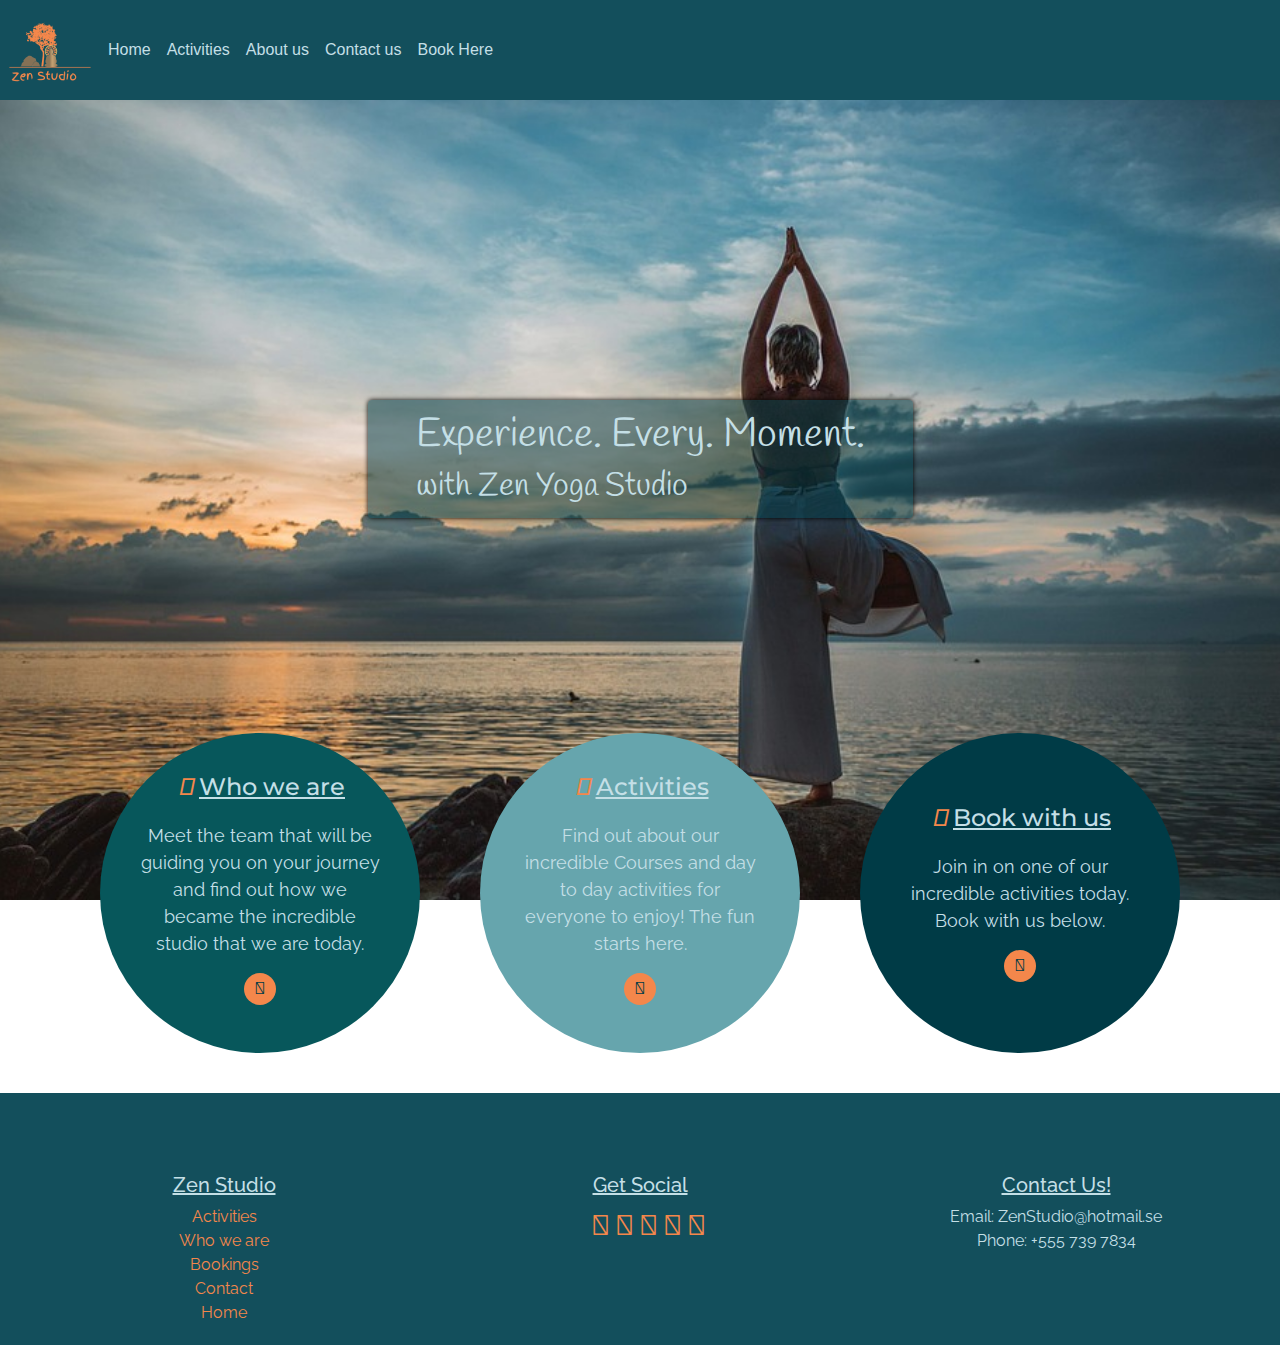
<file: index.html>
<!DOCTYPE html>
<html lang="en">

<head>
    <meta charset="UTF-8" />
    <meta name="viewport" content="width=device-width, initial-scale=1.0" />
    <link rel="stylesheet" href="https://maxcdn.bootstrapcdn.com/bootstrap/4.2.1/css/bootstrap.min.css"
        type="text/css" />
    <script src="https://code.jquery.com/jquery-3.3.1.slim.min.js"
        integrity="sha384-q8i/X+965DzO0rT7abK41JStQIAqVgRVzpbzo5smXKp4YfRvH+8abtTE1Pi6jizo" crossorigin="anonymous">
    </script>
    <script src="https://cdnjs.cloudflare.com/ajax/libs/popper.js/1.14.6/umd/popper.min.js"
        integrity="sha384-wHAiFfRlMFy6i5SRaxvfOCifBUQy1xHdJ/yoi7FRNXMRBu5WHdZYu1hA6ZOblgut" crossorigin="anonymous">
    </script>
    <script src="https://stackpath.bootstrapcdn.com/bootstrap/4.2.1/js/bootstrap.min.js"
        integrity="sha384-B0UglyR+jN6CkvvICOB2joaf5I4l3gm9GU6Hc1og6Ls7i6U/mkkaduKaBhlAXv9k" crossorigin="anonymous">
    </script>
    <link rel="stylesheet" href="https://maxcdn.bootstrapcdn.com/font-awesome/4.7.0/css/font-awesome.min.css"
        type="text/css" />
    <link rel="stylesheet" href="https://use.fontawesome.com/releases/v5.15.3/css/all.css"
        integrity="sha384-SZXxX4whJ79/gErwcOYf+zWLeJdY/qpuqC4cAa9rOGUstPomtqpuNWT9wdPEn2fk" crossorigin="anonymous" />
    <link rel="preconnect" href="https://fonts.gstatic.com">
    <link href="https://fonts.googleapis.com/css2?family=Handlee&display=swap" rel="stylesheet">
    <link rel="preconnect" href="https://fonts.gstatic.com">
    <link href="https://fonts.googleapis.com/css2?family=Montserrat&family=Raleway&display=swap" rel="stylesheet">
    <link rel="stylesheet" href="assets/css/style.css" />

    <title>Zen Studio Yoga & Meditation</title>
</head>

<body>
    <!-- Background Image-->
    <div class="bg-img-home">
        <header>
            <!--Navigation bar-->
            <nav class="navbar row navbar-expand-md nav-light fixed-top" id="navbar">
                <div>
                    <img src="./assets/images/logo.png" width="100" height="100" alt="Zen Studio logo" />
                </div>
                <button class="navbar-toggler nav-link pr-4" type="button" data-toggle="collapse"
                    data-target="#navbarSupportedContent" aria-controls="navbarSupportedContent" aria-expanded="false"
                    aria-label="Toggle navigation">
                    <i class="fas fa-bars"></i>
                </button>

                <div class="collapse navbar-collapse pr-2" id="navbarSupportedContent">

                    <ul class="navbar-nav mr-2">
                        <li class="nav-item active">
                            <a class="nav-link" href="index.html" aria-label="nav-item">Home <span
                                    class="sr-only">(current)</span></a>
                        </li>
                        <li class="nav-item">
                            <a class="nav-link" href="activities.html" aria-label="nav-item">Activities</a>
                        </li>
                        <li class="nav-item">
                            <a class="nav-link" href="about.html" aria-label="nav-item">About us</a>
                        </li>
                        <li class="nav-item">
                            <a class="nav-link" href="contact.html" aria-label="nav-item">Contact us</a>
                        </li>
                        <li class="nav-item">
                            <a class="nav-link" href="booking.html" aria-label="nav-item">Book Here</a>
                        </li>
                    </ul>
                </div>
            </nav>

            <!--Main Heading-->
            <div class="heading-container font-style-heading1 d-flex justify-content-center">
                <div class="heading-home px-5">
                    <h1 class="pt-2">Experience. Every. Moment.</h1>
                    <h2 class="zen-studio">with Zen Yoga Studio</h2>
                </div>
            </div>

        </header>

        <!--Seperate Page Selectors-->
        <section class="container">
            <div class="row font-style">
                <div class="page-selector-1 col-12 col-sm-12 col-md-6 col-lg-4 page-selector">
                    <h3 class="text-center page-selector-heading font-style-heading">
                        <i class="fas fa-paint-brush page-icon"></i><u>Who we are</u>
                    </h3>

                    <div class="text-center page-selector-p">
                        Meet the team that will be guiding you on your
                        journey and find out how we became the incredible studio that we
                        are today.

                        <div class="pt-3">
                            <a href="about.html" class="btn page-btn text-center" aria-label="page selector">
                                <i class="fas fa-arrow-circle-down page-selector-button"></i>
                            </a>
                        </div>
                    </div>
                </div>

                <div class="page-selector-2 col-12 col-sm-12 col-md-6 col-lg-4 page-selector">
                    <h3 class="text-center page-selector-heading font-style-heading">
                        <i class="fas fa-child page-icon"></i><u>Activities</u>
                    </h3>

                    <div class="text-center page-selector-p">
                        Find out about our incredible Courses and day to day activities
                        for everyone to enjoy! The fun starts here.


                        <div class="pt-3">
                            <a href="activities.html" class="btn page-btn text-center" aria-label="page selector">
                                <i class="fas fa-arrow-circle-down page-selector-button"></i></a>
                        </div>
                    </div>
                </div>

                <div class="page-selector-3  col-12 col-sm-12 col-md-6 col-lg-4" id="page-selector-booking">

                    <div class="page-selector-text">
                        <h3 class="text-center page-selector-heading font-style-heading">
                            <i class="fas fa-book page-icon"></i><u>Book with us</u>
                        </h3>

                        <div class="text-center page-selector-p">
                            Join in on one of our incredible activities today. Book with us
                            below.

                            <div class="pt-3 page-selector-button">
                                <a href="booking.html" class="btn page-btn text-center " aria-label="page selector">
                                    <i class="fas fa-arrow-circle-down page-selector-button"></i>
                                </a>
                            </div>
                        </div>
                    </div>

                </div>
            </div>
        </section>

        <!-- Footer-->
        <footer class="container-fluid footer font-style p-3" id="footer">
            <div class="row footer-div pt-5">
                <div class="
            footer-nav col-sm-6 col-md-4 text-center">
                    <h5><u>Zen Studio</u></h5>
                    <nav>
                        <div class="footer-nav-font pb-1 text-center" id="footer-nav">
                            <div>
                                <a href="activities.html" aria-labelledby="footer-nav">Activities</a>
                            </div>
                            <div>
                                <a href="about.html" aria-labelledby="footer-nav">Who we are</a>
                            </div>
                            <div>
                                <a href="booking.html" aria-labelledby="footer-nav">Bookings</a>
                            </div>
                            <div>
                                <a href="contact.html" aria-labelledby="footer-nav">Contact</a>
                            </div>
                            <div>
                                <a href="index.html" aria-labelledby="footer-nav">Home</a>
                            </div>

                        </div>
                    </nav>
                </div>
                <div class=" col-sm-6 col-md-4 text-center pt-3" id="social-links">
                    <h5 class="social"><u>Get Social</u></h5>
                    <ul class="mr-4">
                        <li class="li-inline">
                            <a href="https://www.facebook.com/" target="_blank" aria-label="Facebook"><i
                                    class="fab fa-facebook-square"></i></a>
                        </li>
                        <li class="li-inline">
                            <a href="https://www.instagram.com/" target="_blank" aria-label="Instagram"><i
                                    class="fab fa-instagram"></i></a>
                        </li>
                        <li class="li-inline">
                            <a href="https://twitter.com/" target="_blank" aria-label="Twitter"><i
                                    class="fab fa-twitter-square"></i></a>
                        </li>
                        <li class="li-inline">
                            <a href="https://www.linkedin.com/" target="_blank" aria-label="Linkedin"><i
                                    class="fab fa-linkedin"></i></a>
                        </li>
                        <li class="li-inline">
                            <a href="https://www.pinterest.com/" target="_blank" aria-label="Pinterest"><i
                                    class="fab fa-pinterest-square"></i></a>
                        </li>
                    </ul>
                </div>
                <div class=" col-md-4 text-center pt-3">
                    <h5><u>Contact Us!</u></h5>
                    <p class="footer-font">
                        Email: ZenStudio@hotmail.se
                        <br />
                        Phone: +555 739 7834
                    </p>
                </div>
            </div>
        </footer>
    </div>
</body>

</html>
</file>
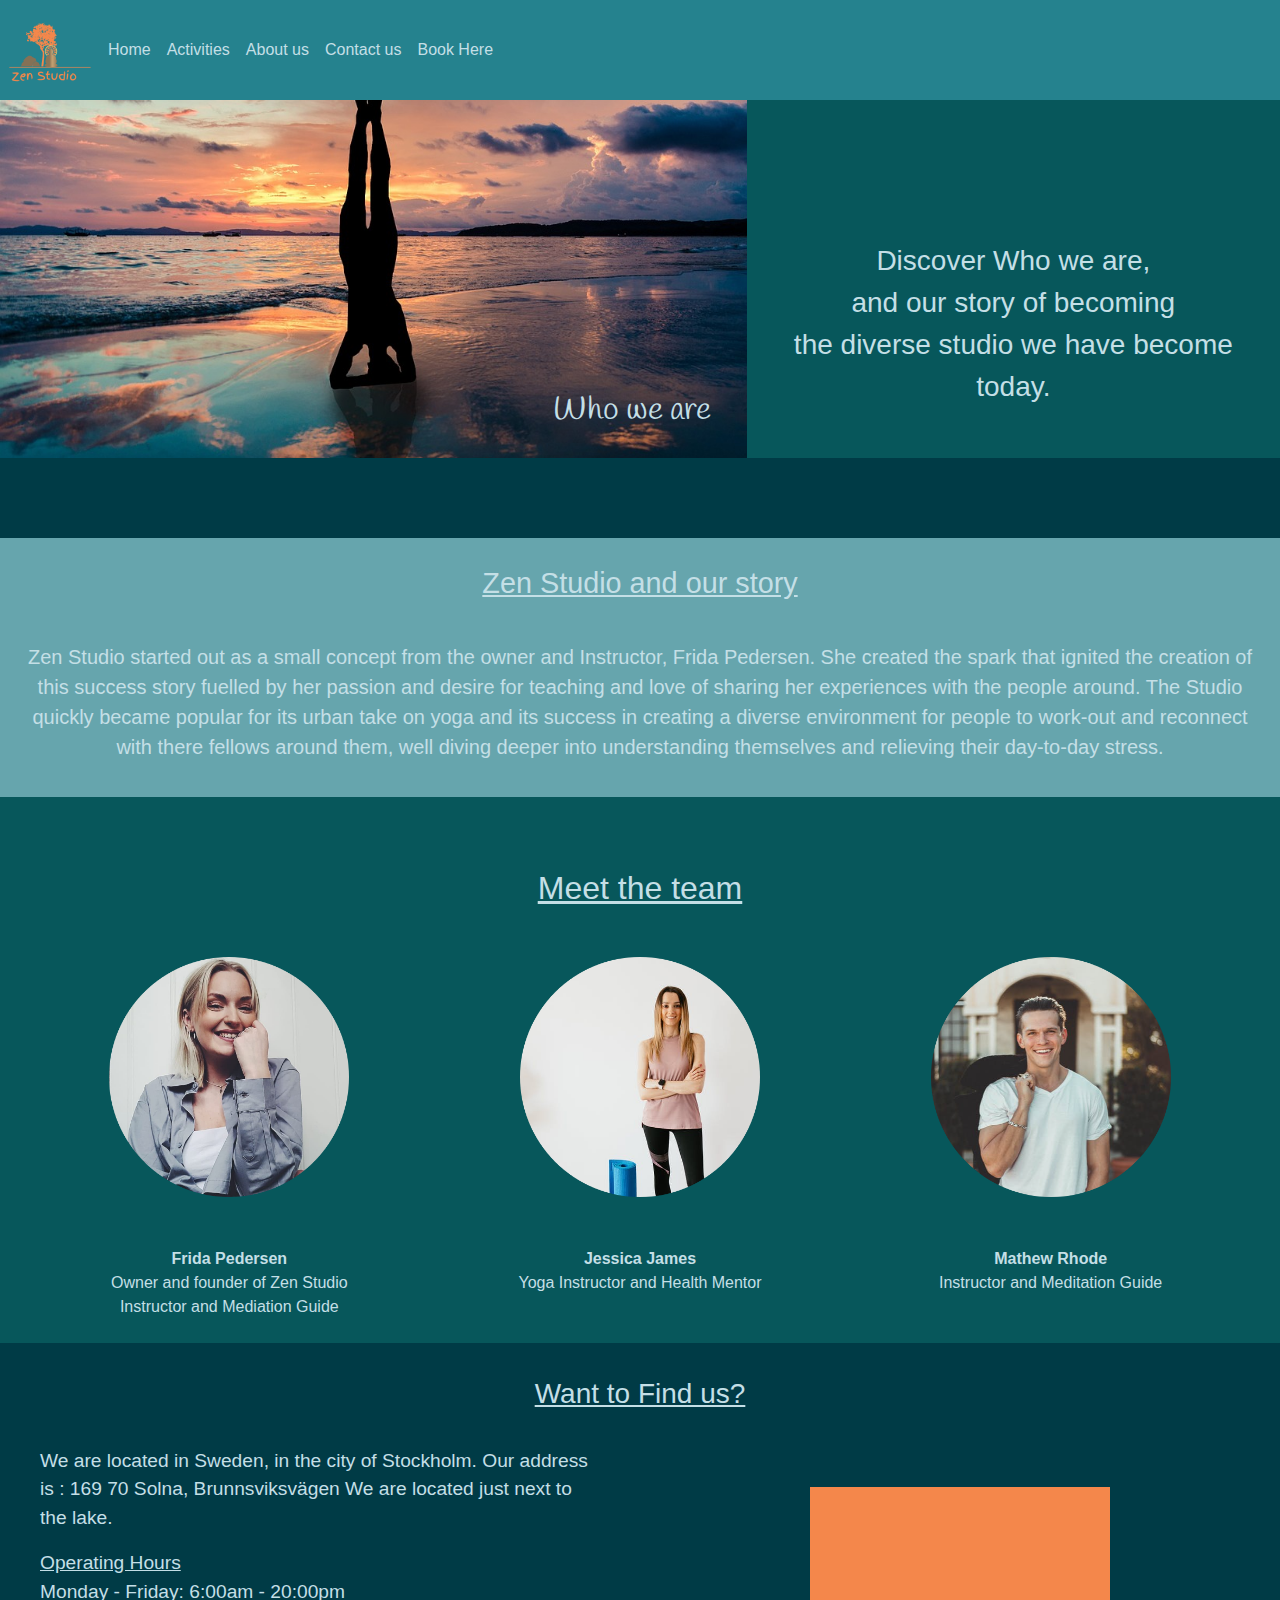
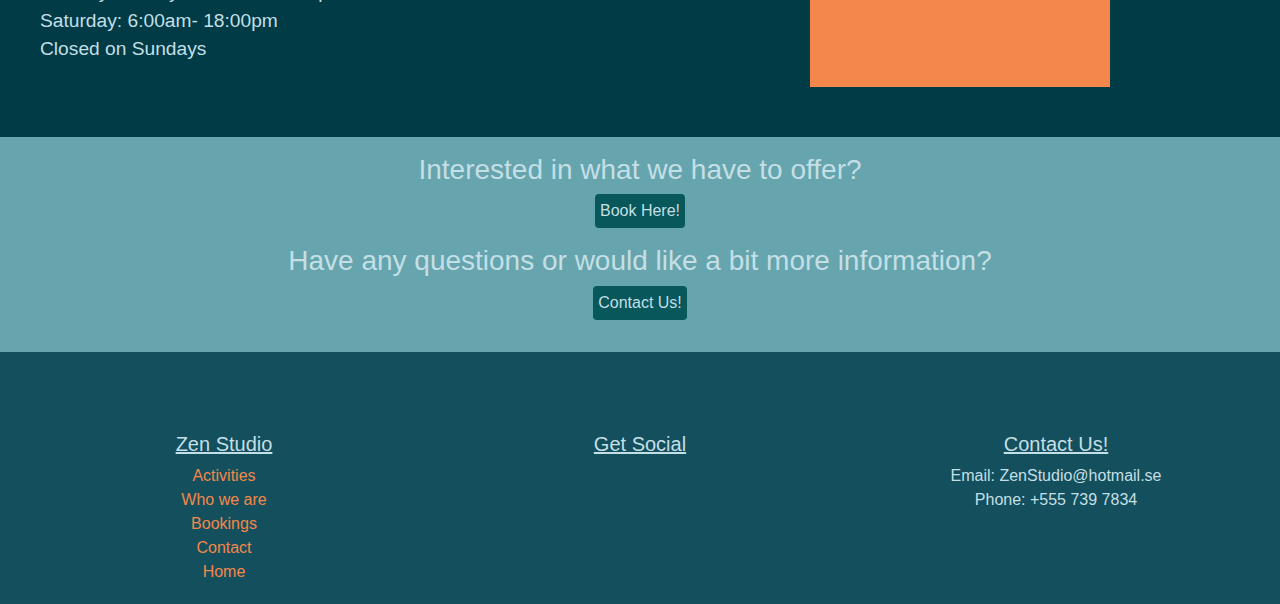
<file: about.html>
<!DOCTYPE html>
<html lang="en">

<head>
    <meta charset="UTF-8">
    <meta name="viewport" content="width=device-width, initial-scale=1.0">
    <meta name="viewport" content="width=device-width, initial-scale=1.0" />
    <link rel="stylesheet" href="https://maxcdn.bootstrapcdn.com/bootstrap/4.2.1/css/bootstrap.min.css"
        type="text/css" />
    <script src="https://code.jquery.com/jquery-3.3.1.slim.min.js"
        integrity="sha384-q8i/X+965DzO0rT7abK41JStQIAqVgRVzpbzo5smXKp4YfRvH+8abtTE1Pi6jizo" crossorigin="anonymous">
    </script>
    <script src="https://cdnjs.cloudflare.com/ajax/libs/popper.js/1.14.6/umd/popper.min.js"
        integrity="sha384-wHAiFfRlMFy6i5SRaxvfOCifBUQy1xHdJ/yoi7FRNXMRBu5WHdZYu1hA6ZOblgut" crossorigin="anonymous">
    </script>
    <script src="https://stackpath.bootstrapcdn.com/bootstrap/4.2.1/js/bootstrap.min.js"
        integrity="sha384-B0UglyR+jN6CkvvICOB2joaf5I4l3gm9GU6Hc1og6Ls7i6U/mkkaduKaBhlAXv9k" crossorigin="anonymous">
    </script>
    <link rel="stylesheet" href="https://maxcdn.bootstrapcdn.com/font-awesome/4.7.0/css/font-awesome.min.css"
        type="text/css" />
    <link rel="stylesheet" href="https://use.fontawesome.com/releases/v5.15.3/css/all.css"
        integrity="sha384-SZXxX4whJ79/gErwcOYf+zWLeJdY/qpuqC4cAa9rOGUstPomtqpuNWT9wdPEn2fk" crossorigin="anonymous" />
    <link rel="preconnect" href="https://fonts.gstatic.com">
    <link href="https://fonts.googleapis.com/css2?family=Handlee&display=swap" rel="stylesheet">
    <link rel="stylesheet" href="assets/css/style.css" />
    <link rel="preconnect" href="https://fonts.gstatic.com">
    <link href="https://fonts.googleapis.com/css2?family=Pangolin&display=swap" rel="stylesheet">

    <title>Who we are / Zen Studio</title>
</head>

<body class="font-style">
    <header>
        <!--Navigation bar-->
        <nav class="navbar-about row fixed-top navbar-expand-md nav-light" id="navbar">
            <div>
                <img src="./assets/images/logo.png" width="100" height="100" alt="Zen Studio logo" />
            </div>
            <button class="navbar-toggler nav-link pr-4" type="button" data-toggle="collapse"
                data-target="#navbarSupportedContent" aria-controls="navbarSupportedContent" aria-expanded="false"
                aria-label="Toggle navigation">
                <i class="fas fa-bars"></i>
            </button>

            <div class="collapse navbar-collapse pr-2" id="navbarSupportedContent">

                <ul class="navbar-nav mr-2">
                    <li class="nav-item active">
                        <a class="nav-link" href="index.html" aria-labelledby="navbarSupportedContent">Home <span
                                class="sr-only">(current)</span></a>
                    </li>
                    <li class="nav-item">
                        <a class="nav-link" href="activities.html"
                            aria-labelledby="navbarSupportedContent">Activities</a>
                    </li>
                    <li class="nav-item">
                        <a class="nav-link" href="about.html" aria-labelledby="navbarSupportedContent">About us</a>
                    </li>
                    <li class="nav-item">
                        <a class="nav-link" href="contact.html" aria-labelledby="navbarSupportedContent">Contact us</a>
                    </li>
                    <li class="nav-item">
                        <a class="nav-link" href="booking.html" aria-labelledby="navbarSupportedContent">Book Here</a>
                    </li>
                </ul>
            </div>
        </nav>

        <div class="spacer"></div>

        <!--Introduction-->
        <div class="row">
            <div class="about-left col-sm-12 col-md-7">

                <h2 class="about-heading font-style-heading1 p-1">Who we are</h2>
            </div>

            <div class="about-right col-sm-12 col-md-5 ">
                <p class="about-text font-style">
                    <i class="far fa-moon about-moon"></i>
                    <br>
                    Discover Who we are,
                    <br>
                    and our story of becoming
                    <br>
                    the diverse studio we have become today.
                </p>

            </div>
        </div>

        <div class="color-break"></div>
    </header>

    <!-- Story Section-->
    <section>
        <div class="container-fluid story-div">
            <div class="row p-2">
                <h3 class="story-heading font-style-heading">
                    <u>Zen Studio and our story</u>

                </h3>
            </div>


            <p class="story-p">
                Zen Studio started out as a small concept from the owner and Instructor, Frida Pedersen.
                She created the spark that ignited the creation of this success story fuelled by her passion
                and desire for teaching and love of sharing her experiences with the people around.
                The Studio quickly became popular for its urban take on yoga and its success in creating a diverse
                environment for people to work-out and reconnect with there fellows around them, well diving deeper
                into understanding themselves and relieving their day-to-day stress.
                <br>
                <i class="fas fa-leaf pb-3"></i>
            </p>
        </div>
    </section>

    <!--Meet the team section-->
    <section>
        <div class="container-fluid team-div p-4">

            <div class="row">
                <h3 class="instructor-heading font-style-heading pt-5 Instructor-information">
                    <u>Meet the team</u>
                </h3>
            </div>

            <div class="row">
                <div class="instructor-divs col-xs-12 col-sm-6 col-lg-4 Instructor-information">
                    <div class="instructor1-img"></div>
                    <p class="instructor-text-left">
                        <span class="font-weight-bold">Frida Pedersen</span>
                        <br>
                        Owner and founder of Zen Studio
                        <br>
                        Instructor and Mediation Guide
                    </p>
                </div>

                <div class="instructor-divs col-xs-12 col-sm-6 col-lg-4">


                    <div class="instructor3-img"></div>
                    <p class="instructor-text">
                        <span class="font-weight-bold">Jessica James</span>
                        <br>
                        Yoga Instructor and Health Mentor
                    </p>

                </div>

                <div class="instructor-divs col-xs-12 col-sm-12 col-lg-4 pb-4" id="Instructor-information">
                    <div class="instructor2-img"></div>
                    <p class="instructor-text-right">
                        <span class="font-weight-bold">Mathew Rhode</span>
                        <br>
                        Instructor and Meditation Guide
                    </p>
                </div>
            </div>
        </div>
    </section>

    <!--Map and addresses-->
    <section>
        <div class="container-fluid find-us-div" id="find-us-section">
            <div class="row">
                <h3 class="find-us-heading font-style-heading pt-4 pb-3" id="find-us-heading">Want to Find us?</h3>
            </div>
            <div class="row">
                <div class="find-left col-sm-12 col-md-6" id="location-information">
                    <p>
                        We are located in Sweden, in the city of Stockholm.
                        Our address is : 169 70 Solna, Brunnsviksvägen
                        We are located just next to the lake.
                    </p>
                    <p>
                        <u>Operating Hours</u>
                        <br>
                        Monday - Friday: 6:00am - 20:00pm
                        <br>
                        Saturday: 6:00am- 18:00pm
                        <br>
                        Closed on Sundays
                    </p>
                </div>

                <div class="find-right col-sm-12 col-md-6">
                    <div class="map-container">
                        <iframe
                            src="https://www.google.com/maps/embed?pb=!1m18!1m12!1m3!1d260531.8531413554!2d17.701194861063993!3d59.32619022954378!2m3!1f0!2f0!3f0!3m2!1i1024!2i768!4f13.1!3m3!1m2!1s0x465f763119640bcb%3A0xa80d27d3679d7766!2sStockholm!5e0!3m2!1sen!2sse!4v1618569959577!5m2!1sen!2sse"
                            width="300" height="200" style="border:0;" allowfullscreen="" loading="lazy"></iframe>
                    </div>
                </div>
            </div>
        </div>
    </section>

    <!--Marketing Sub-section-->
    <section class="container-fluid">
        <div class="info-div p-3 about-info-color font-style-heading" id="information-section">
            <h3>
                Interested in what we have to offer?
                <br>
                <a class="btn btn-info-book font-style mb-2 mt-2 p-1" href="booking.html" id="book-info-btn"
                    aria-label="booking page">Book
                    Here!</a>
            </h3>
            <h3 class="h3-contact-info font-style-heading">
                Have any questions or would like a bit more information?
                <br>
                <a class="btn btn-info-contact font-style mb-3 mt-2 p-1" href="contact.html" id="contact-info-btn"
                    aria-label="contact page">Contact
                    Us!</a>
            </h3>
        </div>
    </section>

    <!--Footer-->
    <footer class="container-fluid footer font-style mt-0 p-3" id="footer">
        <div class="row footer-div pt-5">
            <div class="
            footer-nav col-sm-6 col-md-4 text-center">
                <h5><u>Zen Studio</u></h5>
                <nav>
                    <div class="footer-nav-font pb-1 text-center" id="footer-nav">
                        <div>
                            <a href="activities.html" aria-labelledby="footer-nav">Activities</a>
                        </div>
                        <div>
                            <a href="about.html" aria-labelledby="footer-nav">Who we are</a>
                        </div>
                        <div>
                            <a href="booking.html" aria-labelledby="footer-nav">Bookings</a>
                        </div>
                        <div>
                            <a href="contact.html" aria-labelledby="footer-nav">Contact</a>
                        </div>
                        <div>
                            <a href="index.html" aria-labelledby="footer-nav">Home</a>
                        </div>

                    </div>
                </nav>
            </div>
            <div class="col-sm-6 col-md-4 text-center pt-3">
                <h5 class="social"><u>Get Social</u></h5>
                <ul class="mr-4">
                    <li class="li-inline">
                        <a href="https://www.facebook.com/" target="_blank" aria-label="Facebook"><i
                                class="fab fa-facebook-square"></i></a>
                    </li>
                    <li class="li-inline">
                        <a href="https://www.instagram.com/" target="_blank" aria-label="Instagram"><i
                                class="fab fa-instagram"></i></a>
                    </li>
                    <li class="li-inline">
                        <a href="https://twitter.com/" target="_blank" aria-label="Twitter"><i
                                class="fab fa-twitter-square"></i></a>
                    </li>
                    <li class="li-inline">
                        <a href="https://www.linkedin.com/" target="_blank" aria-label="Linkedin"><i
                                class="fab fa-linkedin"></i></a>
                    </li>
                    <li class="li-inline">
                        <a href="https://www.pinterest.com/" target="_blank" aria-label="Pinterest"><i
                                class="fab fa-pinterest-square"></i></a>
                    </li>
                </ul>
            </div>
            <div class=" col-md-4 text-center pt-3">
                <h5><u>Contact Us!</u></h5>
                <p class="footer-font">
                    Email: ZenStudio@hotmail.se
                    <br />
                    Phone: +555 739 7834
                </p>
            </div>
        </div>
    </footer>

</body>

</html>
</file>
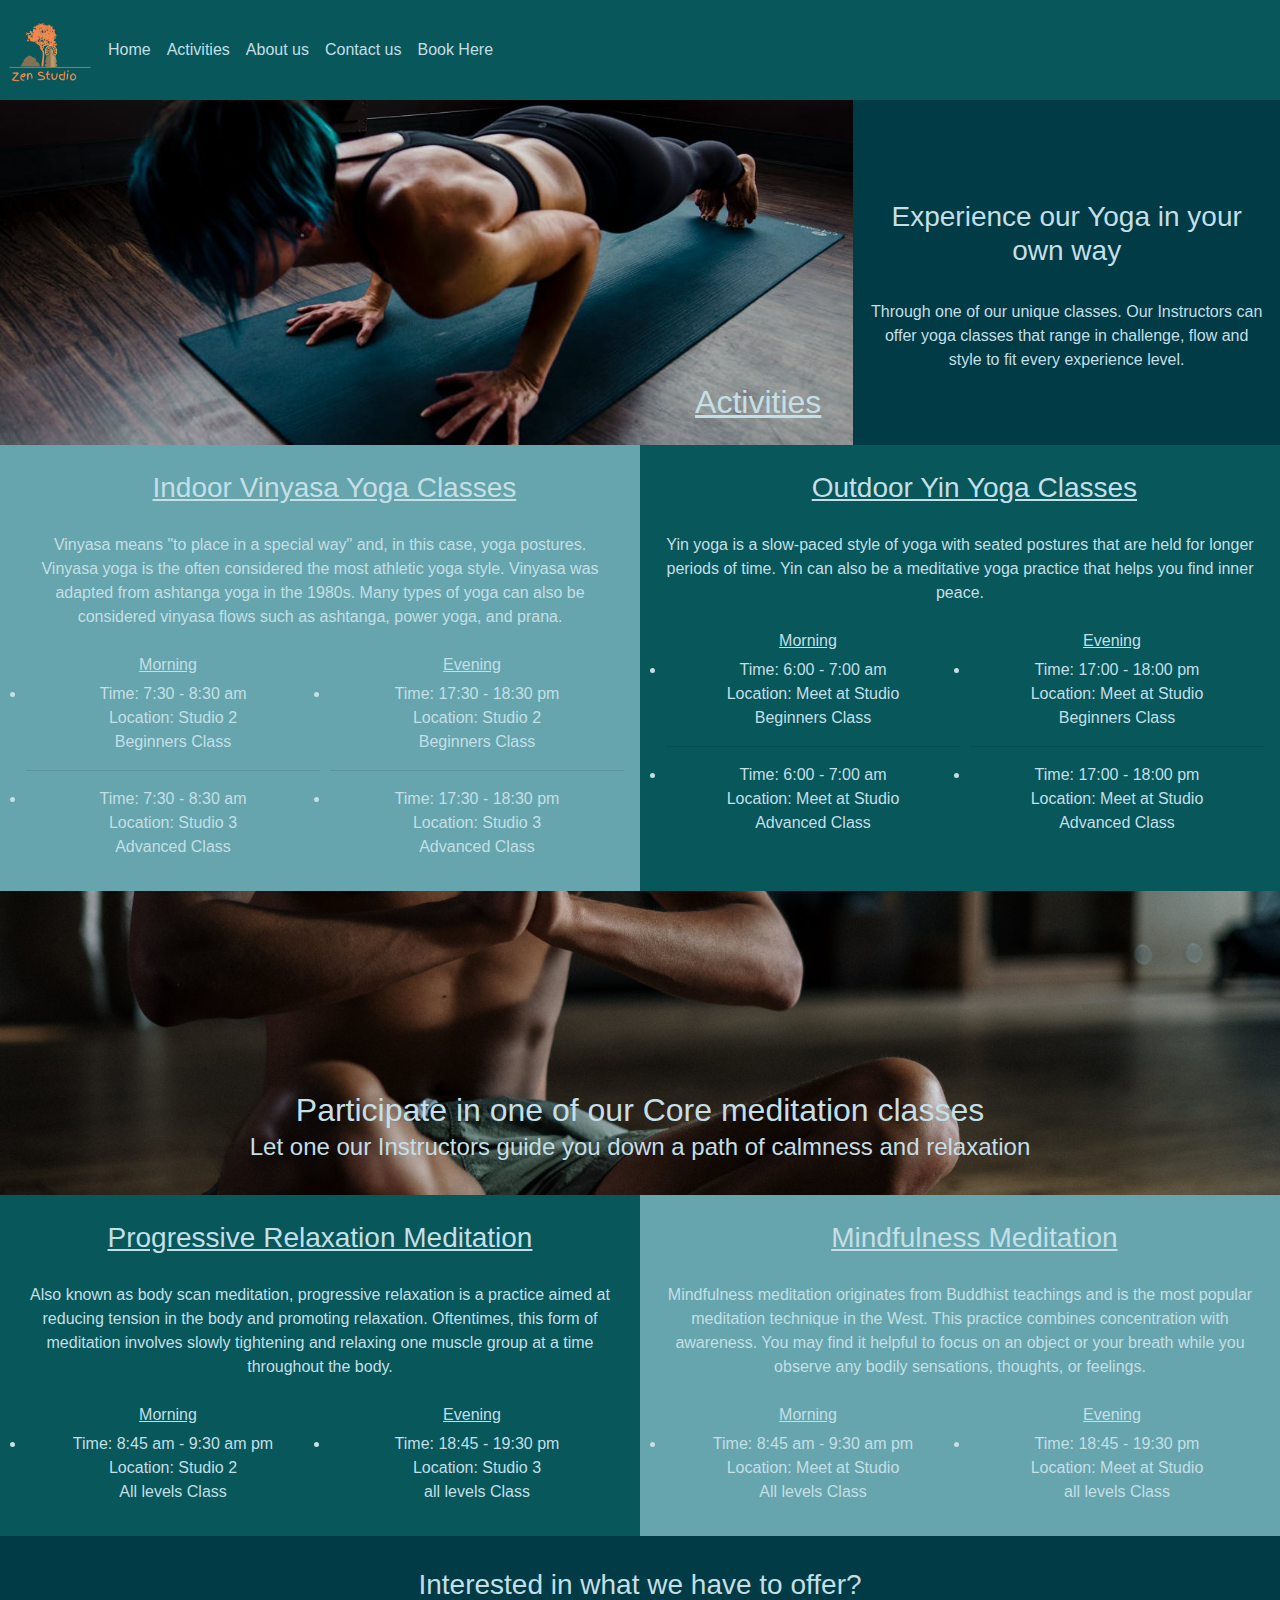
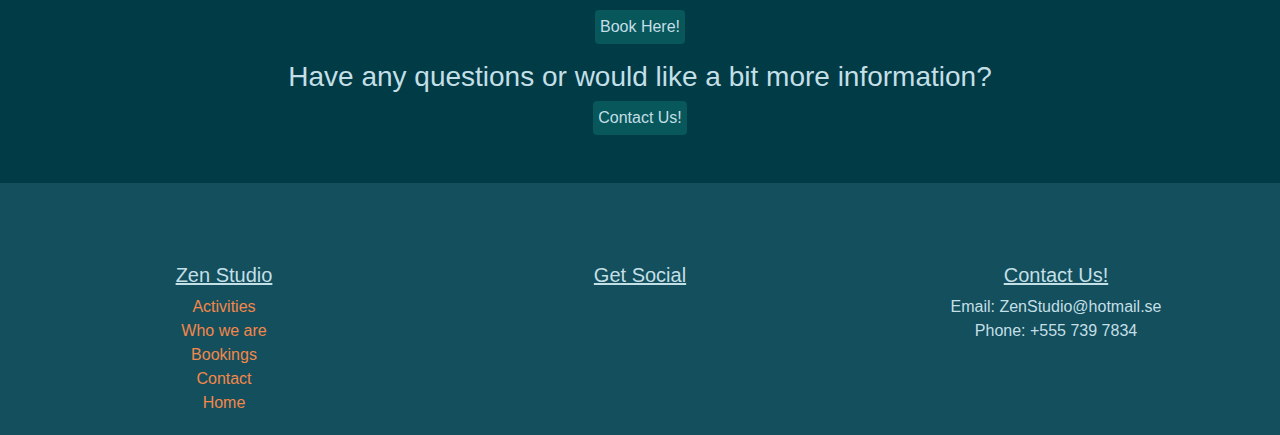
<file: activities.html>
<!DOCTYPE html>
<html lang="en">

<head>
    <meta charset="UTF-8">
    <meta name="viewport" content="width=device-width, initial-scale=1.0">
    <meta name="viewport" content="width=device-width, initial-scale=1.0" />
    <link rel="stylesheet" href="https://maxcdn.bootstrapcdn.com/bootstrap/4.2.1/css/bootstrap.min.css"
        type="text/css" />
    <script src="https://code.jquery.com/jquery-3.3.1.slim.min.js"
        integrity="sha384-q8i/X+965DzO0rT7abK41JStQIAqVgRVzpbzo5smXKp4YfRvH+8abtTE1Pi6jizo" crossorigin="anonymous">
    </script>
    <script src="https://cdnjs.cloudflare.com/ajax/libs/popper.js/1.14.6/umd/popper.min.js"
        integrity="sha384-wHAiFfRlMFy6i5SRaxvfOCifBUQy1xHdJ/yoi7FRNXMRBu5WHdZYu1hA6ZOblgut" crossorigin="anonymous">
    </script>
    <script src="https://stackpath.bootstrapcdn.com/bootstrap/4.2.1/js/bootstrap.min.js"
        integrity="sha384-B0UglyR+jN6CkvvICOB2joaf5I4l3gm9GU6Hc1og6Ls7i6U/mkkaduKaBhlAXv9k" crossorigin="anonymous">
    </script>
    <link rel="stylesheet" href="https://maxcdn.bootstrapcdn.com/font-awesome/4.7.0/css/font-awesome.min.css"
        type="text/css" />
    <link rel="stylesheet" href="https://use.fontawesome.com/releases/v5.15.3/css/all.css"
        integrity="sha384-SZXxX4whJ79/gErwcOYf+zWLeJdY/qpuqC4cAa9rOGUstPomtqpuNWT9wdPEn2fk" crossorigin="anonymous" />
    <link rel="preconnect" href="https://fonts.gstatic.com">
    <link href="https://fonts.googleapis.com/css2?family=Handlee&display=swap" rel="stylesheet">
    <link rel="stylesheet" href="assets/css/style.css" />
    <link rel="preconnect" href="https://fonts.gstatic.com">
    <link href="https://fonts.googleapis.com/css2?family=Pangolin&display=swap" rel="stylesheet">

    <title>Activities / Zen Studio</title>
</head>

<body class="font-style">
    <header>
        <!--Navigation bar-->
        <nav class="navbar-activities row fixed-top navbar-expand-md nav-light" id="navbar">
            <div>
                <img src="./assets/images/logo.png" width="100" height="100" alt="Zen studio logo" />
            </div>
            <button class="navbar-toggler nav-link pr-4" type="button" data-toggle="collapse"
                data-target="#navbarSupportedContent" aria-controls="navbarSupportedContent" aria-expanded="false"
                aria-label="Toggle navigation">
                <i class="fas fa-bars"></i>
            </button>

            <div class="collapse navbar-collapse pr-2" id="navbarSupportedContent">

                <ul class="navbar-nav mr-2">
                    <li class="nav-item active">
                        <a class="nav-link" href="index.html" aria-labelledby="navbarSupportedContent">Home <span
                                class="sr-only">(current)</span></a>
                    </li>
                    <li class="nav-item">
                        <a class="nav-link" href="activities.html"
                            aria-labelledby="navbarSupportedContent">Activities</a>
                    </li>
                    <li class="nav-item">
                        <a class="nav-link" href="about.html" aria-labelledby="navbarSupportedContent">About us</a>
                    </li>
                    <li class="nav-item">
                        <a class="nav-link" href="contact.html" aria-labelledby="navbarSupportedContent">Contact us</a>
                    </li>
                    <li class="nav-item">
                        <a class="nav-link" href="booking.html" aria-labelledby="navbarSupportedContent">Book Here</a>
                    </li>
                </ul>
            </div>
        </nav>

        <div class="spacer"></div>

        <!--Introduction-->
    </header>
    <Section class="container-fluid row">
        <div class="activity-head-left col-sm-12 col-md-7 col-lg-8 ">
            <h2 class="Activity-heading"><u>Activities</u></h2>
        </div>

        <div class="activity-head-right col-sm-12 col-md-5 col-lg-4">

            <div class="row">
                <h3 class="yoga-heading font-style-heading">
                    Experience our Yoga in your own way
                </h3>
            </div>

            <div class="row">
                <p class="yoga-p font-style-heading">
                    Through one of our unique classes. Our Instructors can offer yoga
                    classes that range in challenge, flow and style to fit every experience level.
                </p>

                <div class="activities-icon pb-5">
                    <i class="far fa-moon heading-moon"></i>
                </div>

            </div>

        </div>

    </Section>

    <!--Yoga Classes section-->
    <section class="container-fluid row">

        <div class="vinyasa-div p-3 col-sm-12 col-md-6 col-lg-6">
            <h3 class="vinyasa-heading">
                <i class="fas fa-home"></i>
                <u>Indoor Vinyasa Yoga Classes</u>
            </h3>
            <p class="vinyasa-p">
                Vinyasa means "to place in a special way" and, in this case, yoga postures.
                Vinyasa yoga is the often considered the most athletic yoga style.
                Vinyasa was adapted from ashtanga yoga in the 1980s. Many types of yoga
                can also be considered vinyasa flows such as ashtanga, power yoga, and prana.
            </p>

            <div class="schedule-morning d-none d-sm-block">

                <h6><u>Morning</u></h6>
                <ul class="ul-padding">
                    <li>
                        Time: 7:30 - 8:30 am
                        <br>
                        Location: Studio 2
                        <br>
                        Beginners Class
                    </li>
                    <hr>
                    <li>
                        Time: 7:30 - 8:30 am
                        <br>
                        Location: Studio 3
                        <br>
                        Advanced Class
                    </li>
                </ul>
            </div>

            <div class="schedule-evening d-none d-sm-block">
                <h6><u>Evening</u></h6>
                <ul class="ul-padding">
                    <li>
                        Time: 17:30 - 18:30 pm

                        <br>
                        Location: Studio 2
                        <br>
                        Beginners Class

                    </li>
                    <hr>
                    <li>
                        Time: 17:30 - 18:30 pm
                        <br>
                        Location: Studio 3
                        <br>
                        Advanced Class
                    </li>
                </ul>
            </div>
        </div>

        <div class="yin-div p-3 col-sm-12 col-md-6 col-lg-6">
            <h3 class="yin-heading">
                <i class="fas fa-leaf"></i>
                <u>Outdoor Yin Yoga Classes</u>
            </h3>

            <p class="yin-p">
                Yin yoga is a slow-paced style of yoga with seated postures that are held
                for longer periods of time. Yin can also be a meditative yoga practice that
                helps you find inner peace.
            </p>

            <div class="schedule-morning d-none d-sm-block">

                <h6><u>Morning</u></h6>
                <ul class="ul-padding">
                    <li>
                        Time: 6:00 - 7:00 am
                        <br>
                        Location: Meet at Studio
                        <br>
                        Beginners Class
                    </li>
                    <hr>
                    <li>
                        Time: 6:00 - 7:00 am
                        <br>
                        Location: Meet at Studio
                        <br>
                        Advanced Class
                    </li>
                </ul>
            </div>

            <div class="schedule-evening d-none d-sm-block">
                <h6><u>Evening</u></h6>
                <ul class="ul-padding">
                    <li>
                        Time: 17:00 - 18:00 pm
                        <br>
                        Location: Meet at Studio
                        <br>
                        Beginners Class

                    </li>
                    <hr>
                    <li>
                        Time: 17:00 - 18:00 pm
                        <br>
                        Location: Meet at Studio
                        <br>
                        Advanced Class
                    </li>
                </ul>
            </div>
        </div>

    </section>

    <!--Meditation Classes section-->
    <section class="container-fluid row">
        <div class="row meditation-img">
            <div class="col-12">
                <h2 class="meditation-heading">Participate in one of our Core meditation classes </h2>
                <p class="meditation-p">Let one our Instructors guide you down a path of calmness and relaxation
                </p>
            </div>
        </div>
    </section>

    <section class="Container-fluid row">

        <div class="progressive-div p-3 col-sm-12 col-md-6">

            <h3 class="progressive-heading">
                <i class="fas fa-sun"></i>
                <u>Progressive Relaxation Meditation</u>
            </h3>
            <p class="progressive-p">
                Also known as body scan meditation, progressive relaxation is a practice
                aimed at reducing tension in the body and promoting relaxation.

                Oftentimes, this form of meditation involves slowly tightening and
                relaxing one muscle group at a time throughout the body.
            </p>

            <div class="schedule-morning d-none d-sm-block">
                <h6><u>Morning</u></h6>
                <ul class="ul-padding">
                    <li>
                        Time: 8:45 am - 9:30 am pm
                        <br>
                        Location: Studio 2
                        <br>
                        All levels Class

                    </li>
                </ul>
            </div>

            <div class="schedule-evening d-none d-sm-block">
                <h6><u>Evening</u></h6>
                <ul class="ul-padding">
                    <li>
                        Time: 18:45 - 19:30 pm
                        <br>
                        Location: Studio 3
                        <br>
                        all levels Class
                    </li>
                </ul>
            </div>

        </div>

        <div class="mindfulness-div p-3 col-sm-12 col-md-6">

            <h3 class="mindfulness-heading">
                <i class="fas fa-leaf"></i>
                <u>Mindfulness Meditation</u>
            </h3>
            <p class="mindfulness-p">
                Mindfulness meditation originates from Buddhist teachings and is
                the most popular meditation technique in the West.

                This practice combines concentration with awareness. You may find it
                helpful to focus on an object or your breath while you observe any
                bodily sensations, thoughts, or feelings.
            </p>

            <div class="schedule-morning d-none d-sm-block">
                <h6><u>Morning</u></h6>
                <ul class="ul-padding">
                    <li>
                        Time: 8:45 am - 9:30 am pm
                        <br>
                        Location: Meet at Studio
                        <br>
                        All levels Class

                    </li>
                </ul>
            </div>

            <div class="schedule-evening d-none d-sm-block">
                <h6><u>Evening</u></h6>
                <ul class="ul-padding">
                    <li>
                        Time: 18:45 - 19:30 pm
                        <br>
                        Location: Meet at Studio
                        <br>
                        all levels Class
                    </li>
                </ul>
            </div>

        </div>
    </section>

    <!--Marketing Sub-section-->
    <section class="container-fluid">
        <div class="info-div p-3" id="information-section">
            <h3 class="pt-3">
                Interested in what we have to offer?
                <br>
                <a class="btn btn-info-book font-style mb-2 mt-2 p-1" href="booking.html" id="book-info-btn"
                    aria-label="booking page">Book
                    Here!</a>
            </h3>
            <h3 class="h3-contact-info pb-3">
                Have any questions or would like a bit more information?
                <br>
                <a class="btn btn-info-contact font-style mb-3 mt-2 p-1" href="contact.html" id="contact-info-btn"
                    aria-label="contact page">Contact
                    Us!</a>
            </h3>
        </div>
    </section>

    <!--Footer-->
    <footer class="container-fluid footer font-style mt-0 p-3" id="footer">
        <div class="row footer-div pt-5">
            <div class="
            footer-nav col-sm-6 col-md-4 text-center">
                <h5><u>Zen Studio</u></h5>
                <nav>
                    <div class="footer-nav-font pb-1 text-center" id="footer-nav">
                        <div>
                            <a href="activities.html" aria-labelledby="footer-nav">Activities</a>
                        </div>
                        <div>
                            <a href="about.html" aria-labelledby="footer-nav">Who we are</a>
                        </div>
                        <div>
                            <a href="booking.html" aria-labelledby="footer-nav">Bookings</a>
                        </div>
                        <div>
                            <a href="contact.html" aria-labelledby="footer-nav">Contact</a>
                        </div>
                        <div>
                            <a href="index.html" aria-labelledby="footer-nav">Home</a>
                        </div>

                    </div>
                </nav>
            </div>
            <div class="col-sm-6 col-md-4 text-center pt-3">
                <h5 class="social"><u>Get Social</u></h5>
                <ul class="mr-4">
                    <li class="li-inline">
                        <a href="https://www.facebook.com/" target="_blank" aria-label="Facebook"><i
                                class="fab fa-facebook-square"></i></a>
                    </li>
                    <li class="li-inline">
                        <a href="https://www.instagram.com/" target="_blank" aria-label="Instagram"><i
                                class="fab fa-instagram"></i></a>
                    </li>
                    <li class="li-inline">
                        <a href="https://twitter.com/" target="_blank" aria-label="Twitter"><i
                                class="fab fa-twitter-square"></i></a>
                    </li>
                    <li class="li-inline">
                        <a href="https://www.linkedin.com/" target="_blank" aria-label="Linkedin"><i
                                class="fab fa-linkedin"></i></a>
                    </li>
                    <li class="li-inline">
                        <a href="https://www.pinterest.com/" target="_blank" aria-label="Pinterest"><i
                                class="fab fa-pinterest-square"></i></a>
                    </li>
                </ul>
            </div>
            <div class=" col-md-4 text-center pt-3">
                <h5><u>Contact Us!</u></h5>
                <p class="footer-font">
                    Email: ZenStudio@hotmail.se
                    <br />
                    Phone: +555 739 7834
                </p>
            </div>
        </div>
    </footer>

</body>

</html>
</file>
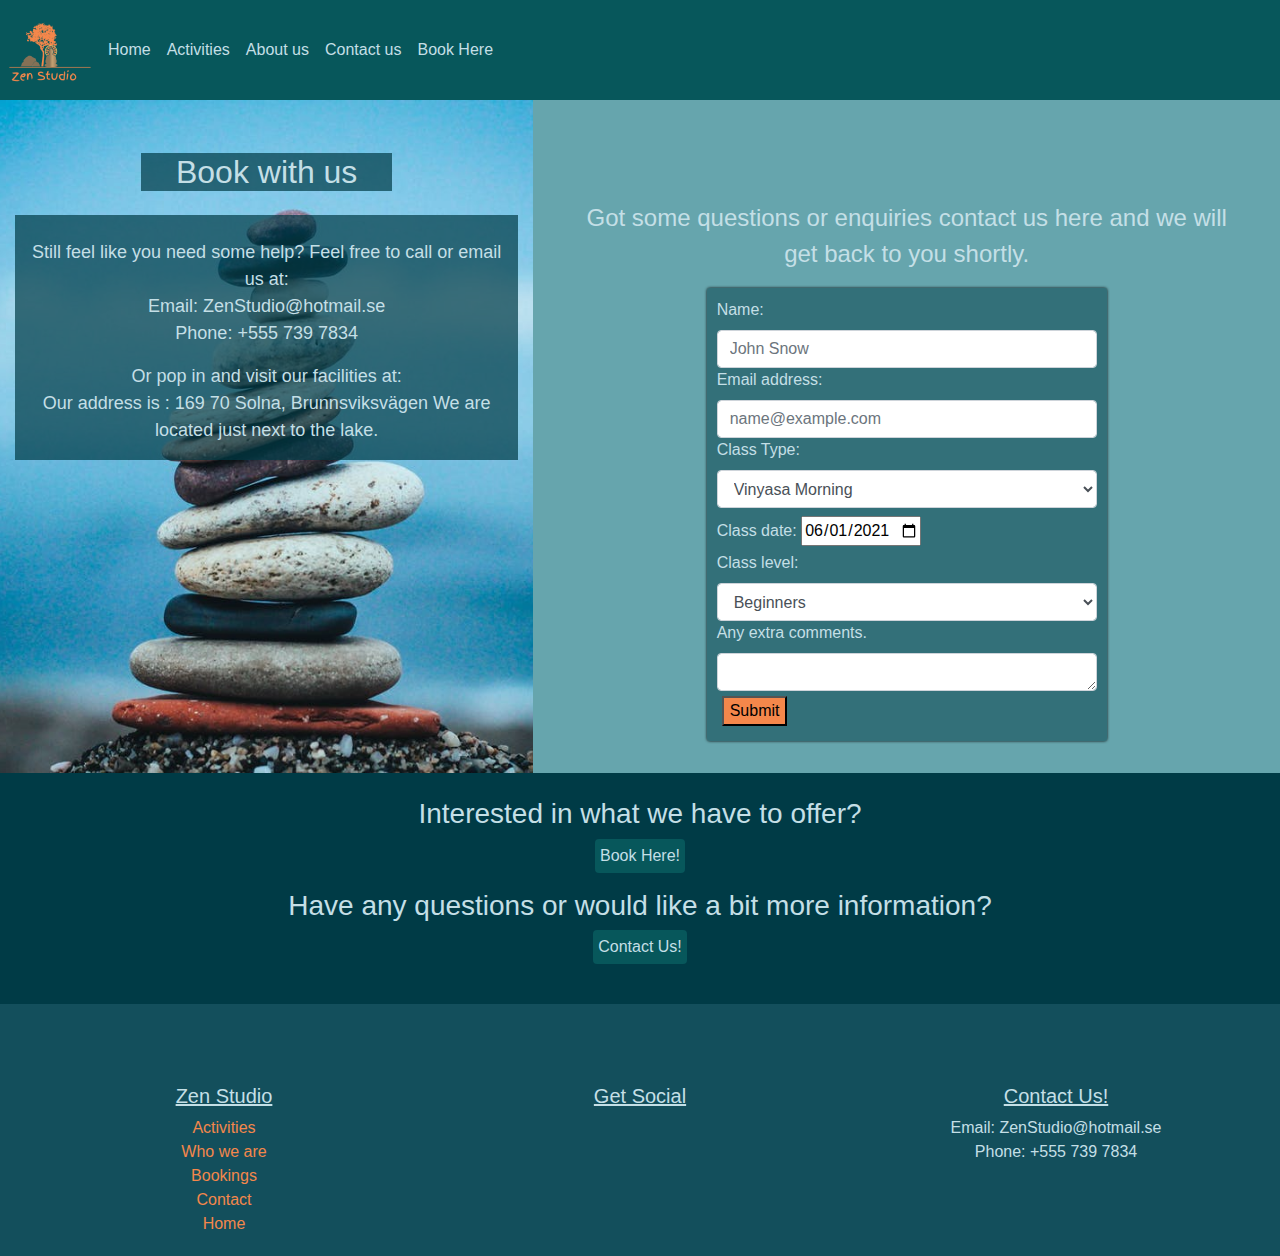
<file: booking.html>
<!DOCTYPE html>
<html lang="en">

<head>
    <meta charset="UTF-8">
    <meta name="viewport" content="width=device-width, initial-scale=1.0">
    <meta name="viewport" content="width=device-width, initial-scale=1.0" />
    <link rel="stylesheet" href="https://maxcdn.bootstrapcdn.com/bootstrap/4.2.1/css/bootstrap.min.css"
        type="text/css" />
    <script src="https://code.jquery.com/jquery-3.3.1.slim.min.js"
        integrity="sha384-q8i/X+965DzO0rT7abK41JStQIAqVgRVzpbzo5smXKp4YfRvH+8abtTE1Pi6jizo" crossorigin="anonymous">
    </script>
    <script src="https://cdnjs.cloudflare.com/ajax/libs/popper.js/1.14.6/umd/popper.min.js"
        integrity="sha384-wHAiFfRlMFy6i5SRaxvfOCifBUQy1xHdJ/yoi7FRNXMRBu5WHdZYu1hA6ZOblgut" crossorigin="anonymous">
    </script>
    <script src="https://stackpath.bootstrapcdn.com/bootstrap/4.2.1/js/bootstrap.min.js"
        integrity="sha384-B0UglyR+jN6CkvvICOB2joaf5I4l3gm9GU6Hc1og6Ls7i6U/mkkaduKaBhlAXv9k" crossorigin="anonymous">
    </script>
    <link rel="stylesheet" href="https://maxcdn.bootstrapcdn.com/font-awesome/4.7.0/css/font-awesome.min.css"
        type="text/css" />
    <link rel="stylesheet" href="https://use.fontawesome.com/releases/v5.15.3/css/all.css"
        integrity="sha384-SZXxX4whJ79/gErwcOYf+zWLeJdY/qpuqC4cAa9rOGUstPomtqpuNWT9wdPEn2fk" crossorigin="anonymous" />
    <link rel="preconnect" href="https://fonts.gstatic.com">
    <link href="https://fonts.googleapis.com/css2?family=Handlee&display=swap" rel="stylesheet">
    <link rel="stylesheet" href="assets/css/style.css" />
    <link rel="preconnect" href="https://fonts.gstatic.com">
    <link href="https://fonts.googleapis.com/css2?family=Pangolin&display=swap" rel="stylesheet">

    <title>Bookings / Zen Studio</title>
</head>

<body class="font-style">

    <header>
        <!--Navigation bar-->
        <nav class="navbar-booking row fixed-top navbar-expand-md nav-light" id="navbar">
            <div>
                <img src="./assets/images/logo.png" width="100" height="100" alt="Zen Studio logo" />
            </div>
            <button class="navbar-toggler nav-link pr-4" type="button" data-toggle="collapse"
                data-target="#navbarSupportedContent" aria-controls="navbarSupportedContent" aria-expanded="false"
                aria-label="Toggle navigation">
                <i class="fas fa-bars"></i>
            </button>

            <div class="collapse navbar-collapse pr-2" id="navbarSupportedContent">

                <ul class="navbar-nav mr-2">
                    <li class="nav-item active">
                        <a class="nav-link" href="index.html" aria-labelledby="navbarSupportedContent">Home <span
                                class="sr-only">(current)</span></a>
                    </li>
                    <li class="nav-item">
                        <a class="nav-link" href="activities.html"
                            aria-labelledby="navbarSupportedContent">Activities</a>
                    </li>
                    <li class="nav-item">
                        <a class="nav-link" href="about.html" aria-labelledby="navbarSupportedContent">About us</a>
                    </li>
                    <li class="nav-item">
                        <a class="nav-link" href="contact.html" aria-labelledby="navbarSupportedContent">Contact us</a>
                    </li>
                    <li class="nav-item">
                        <a class="nav-link" href="booking.html" aria-labelledby="navbarSupportedContent">Book Here</a>
                    </li>
                </ul>
            </div>
        </nav>

        <div class="spacer"></div>

    </header>

    <section id="Booking-info" class="container-fluid row">

        <div class="booking-img booking-left col-sm-12 col-md-5 pt-5" id="booking-img-background">

            <div class="booking-heading-div">

                <h2 class="booking-heading">
                    Book with us
                </h2>

            </div>

            <div class="booking-p-div row pt-4 mt-4 mb-3">

                <div class="booking-p-left col-sm-12">
                    <p>
                        <span>
                            Still feel like you need some help? Feel free to call or email us at:
                        </span>

                        <br>
                        <span>
                            Email: ZenStudio@hotmail.se
                        </span>
                        <br>
                        <span>
                            Phone: +555 739 7834
                        </span>

                    </p>
                </div>


                <div class="booking-p-right col-sm-12">
                    <p>
                        <span>
                            Or pop in and visit our facilities at:
                        </span>
                        <br>
                        <span>
                            Our address is : 169 70 Solna, Brunnsviksvägen
                            We are located just next to the lake.
                        </span>

                    </p>

                </div>

            </div>
        </div>

        <div class="booking-right col-sm-12 col-md-7 pb-3" id="booking-form">

            <p class="booking-text pb-3">
                <i class="far fa-moon contact-moon"></i>
                <br>
                Got some questions or enquiries contact us here and we will
                get back to you shortly.
            </p>
            <form class="mb-3">
                <div class="form-group">
                    <label for="name">Name:</label>
                    <input type="text" class="form-control" id="name" placeholder="John Snow" required>
                </div>
                <div class="form-group">
                    <label for="email">Email address:</label>
                    <input type="email" class="form-control" id="email" placeholder="name@example.com" required>
                </div>

                <div class="form-group">
                    <label for="class-choice">Class Type:</label>
                    <select class="form-control" id="class-choice">
                        <option>Vinyasa Morning</option>
                        <option>Vinyasa Evening</option>
                        <option>Yin Morning</option>
                        <option>Yin Evening</option>
                        <option>Progressive meditation Morning</option>
                        <option>Progressive meditation Evening</option>
                        <option>Mindful meditation Morning</option>
                        <option>Mindful meditation Evening</option>
                    </select>
                </div>

                <div class="form-group pt-2">
                    <label for="date">Class date:</label>
                    <input type="date" id="date" name="date-select" value="2021-06-01" min="2021-01-01"
                        max="2021-12-31">
                </div>

                <div class="form-group">
                    <label for="difficulty-choice">Class level:</label>
                    <select class="form-control" id="difficulty-choice">
                        <option>Beginners</option>
                        <option>Advanced</option>
                        <option>All levels</option>
                    </select>
                </div>

                <div class="form-group">
                    <label for="questions">Any extra comments.</label>
                    <textarea class="form-control" id="questions" rows="1" required></textarea>
                </div>

                <input type="submit" value="Submit" id="submit" name="submit" class="submit-form">
            </form>

        </div>
    </section>

    <!--Marketing Sub-section-->
    <section class="container-fluid">
        <div class="info-div p-4" id="information-section">
            <h3>
                Interested in what we have to offer?
                <br>
                <a class="btn btn-info-book font-style mb-2 mt-2 p-1" href="booking.html" id="book-info-btn"
                    aria-label="booking page">Book
                    Here!</a>
            </h3>
            <h3 class="h3-contact-info">
                Have any questions or would like a bit more information?
                <br>
                <a class="btn btn-info-contact font-style mb-3 mt-2 p-1" href="contact.html" id="contact-info-btn"
                    aria-label="contact page">Contact
                    Us!</a>
            </h3>
        </div>
    </section>

    <!--Footer-->
    <footer class="container-fluid footer font-style mt-0 p-3" id="footer">
        <div class="row footer-div pt-5">
            <div class="
            footer-nav col-sm-6 col-md-4 text-center">
                <h5><u>Zen Studio</u></h5>
                <nav>
                    <div class="footer-nav-font pb-1 text-center" id="footer-nav">
                        <div>
                            <a href="activities.html" aria-labelledby="footer-nav">Activities</a>
                        </div>
                        <div>
                            <a href="about.html" aria-labelledby="footer-nav">Who we are</a>
                        </div>
                        <div>
                            <a href="booking.html" aria-labelledby="footer-nav">Bookings</a>
                        </div>
                        <div>
                            <a href="contact.html" aria-labelledby="footer-nav">Contact</a>
                        </div>
                        <div>
                            <a href="index.html" aria-labelledby="footer-nav">Home</a>
                        </div>

                    </div>
                </nav>
            </div>
            <div class="col-sm-6 col-md-4 text-center pt-3">
                <h5 class="social"><u>Get Social</u></h5>
                <ul class="mr-4">
                    <li class="li-inline">
                        <a href="https://www.facebook.com/" target="_blank" aria-label="Facebook"><i
                                class="fab fa-facebook-square"></i></a>
                    </li>
                    <li class="li-inline">
                        <a href="https://www.instagram.com/" target="_blank" aria-label="Instagram"><i
                                class="fab fa-instagram"></i></a>
                    </li>
                    <li class="li-inline">
                        <a href="https://twitter.com/" target="_blank" aria-label="Twitter"><i
                                class="fab fa-twitter-square"></i></a>
                    </li>
                    <li class="li-inline">
                        <a href="https://www.linkedin.com/" target="_blank" aria-label="Linkedin"><i
                                class="fab fa-linkedin"></i></a>
                    </li>
                    <li class="li-inline">
                        <a href="https://www.pinterest.com/" target="_blank" aria-label="Pinterest"><i
                                class="fab fa-pinterest-square"></i></a>
                    </li>
                </ul>
            </div>
            <div class=" col-md-4 text-center pt-3">
                <h5><u>Contact Us!</u></h5>
                <p class="footer-font">
                    Email: ZenStudio@hotmail.se
                    <br />
                    Phone: +555 739 7834
                </p>
            </div>
        </div>
    </footer>

</body>

</html>
</file>
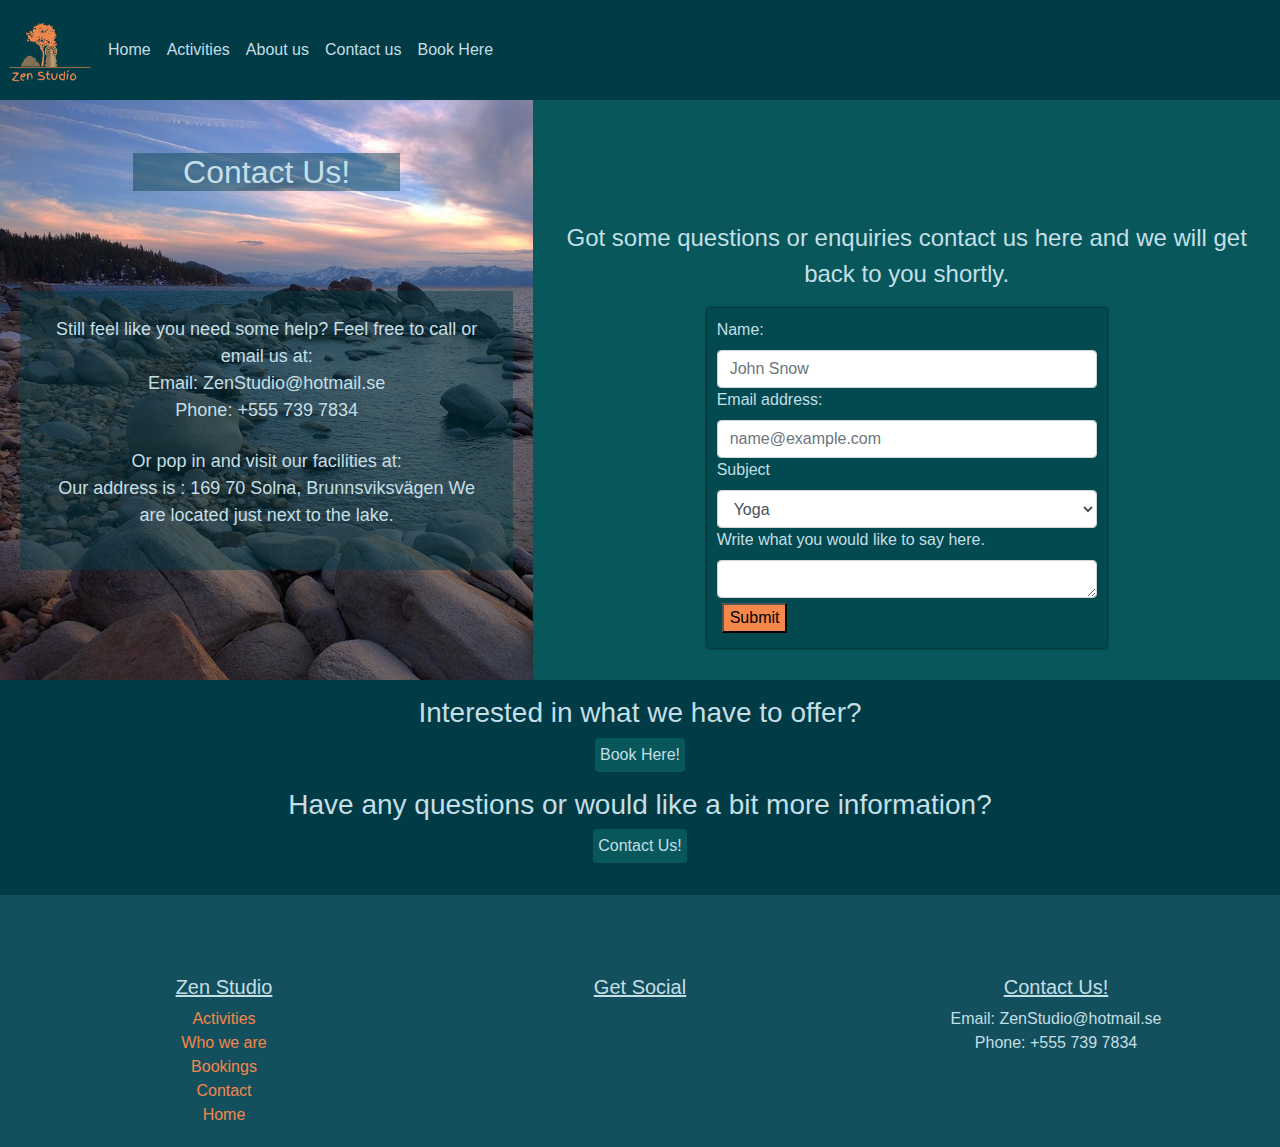
<file: contact.html>
<!DOCTYPE html>
<html lang="en">

<head>
    <meta charset="UTF-8">
    <meta name="viewport" content="width=device-width, initial-scale=1.0">
    <meta name="viewport" content="width=device-width, initial-scale=1.0" />
    <link rel="stylesheet" href="https://maxcdn.bootstrapcdn.com/bootstrap/4.2.1/css/bootstrap.min.css"
        type="text/css" />
    <script src="https://code.jquery.com/jquery-3.3.1.slim.min.js"
        integrity="sha384-q8i/X+965DzO0rT7abK41JStQIAqVgRVzpbzo5smXKp4YfRvH+8abtTE1Pi6jizo" crossorigin="anonymous">
    </script>
    <script src="https://cdnjs.cloudflare.com/ajax/libs/popper.js/1.14.6/umd/popper.min.js"
        integrity="sha384-wHAiFfRlMFy6i5SRaxvfOCifBUQy1xHdJ/yoi7FRNXMRBu5WHdZYu1hA6ZOblgut" crossorigin="anonymous">
    </script>
    <script src="https://stackpath.bootstrapcdn.com/bootstrap/4.2.1/js/bootstrap.min.js"
        integrity="sha384-B0UglyR+jN6CkvvICOB2joaf5I4l3gm9GU6Hc1og6Ls7i6U/mkkaduKaBhlAXv9k" crossorigin="anonymous">
    </script>
    <link rel="stylesheet" href="https://maxcdn.bootstrapcdn.com/font-awesome/4.7.0/css/font-awesome.min.css"
        type="text/css" />
    <link rel="stylesheet" href="https://use.fontawesome.com/releases/v5.15.3/css/all.css"
        integrity="sha384-SZXxX4whJ79/gErwcOYf+zWLeJdY/qpuqC4cAa9rOGUstPomtqpuNWT9wdPEn2fk" crossorigin="anonymous" />
    <link rel="preconnect" href="https://fonts.gstatic.com">
    <link href="https://fonts.googleapis.com/css2?family=Handlee&display=swap" rel="stylesheet">
    <link rel="stylesheet" href="assets/css/style.css" />
    <link rel="preconnect" href="https://fonts.gstatic.com">
    <link href="https://fonts.googleapis.com/css2?family=Pangolin&display=swap" rel="stylesheet">


    <title>Contact Us / Zen Studio</title>
</head>

<body class="font-style">

    <header>
        <!--Navigation menu-->
        <nav class="navbar-contact row fixed-top navbar-expand-md nav-light" id="navbar">
            <div>
                <img src="./assets/images/logo.png" width="100" height="100" alt="Zen Studio logo" />
            </div>
            <button class="navbar-toggler nav-link pr-4" type="button" data-toggle="collapse"
                data-target="#navbarSupportedContent" aria-controls="navbarSupportedContent" aria-expanded="false"
                aria-label="Toggle navigation" id="menu">
                <i class="fas fa-bars"></i>
            </button>


            <div class="collapse navbar-collapse pr-2" id="navbarSupportedContent">

                <ul class="navbar-nav mr-2">
                    <li class="nav-item active">
                        <a class="nav-link" href="index.html" aria-labelledby="navbarSupportedContent">Home <span
                                class="sr-only">(current)</span></a>
                    </li>
                    <li class="nav-item">
                        <a class="nav-link" href="activities.html"
                            aria-labelledby="navbarSupportedContent">Activities</a>
                    </li>
                    <li class="nav-item">
                        <a class="nav-link" href="about.html" aria-labelledby="navbarSupportedContent">About us</a>
                    </li>
                    <li class="nav-item">
                        <a class="nav-link" href="contact.html" aria-labelledby="navbarSupportedContent">Contact us</a>
                    </li>
                    <li class="nav-item">
                        <a class="nav-link" href="booking.html" aria-labelledby="navbarSupportedContent">Book Here</a>
                    </li>
                </ul>
            </div>
        </nav>

        <div class="spacer"></div>

    </header>
    <!--Contact Main section-->
    <section id="contact-info" class="container-fluid row">
        <div class="contact-img contact-left container col-sm-12 col-md-5 " id="contact-img-background">

            <div class="contact-heading-div pt-5">

                <h2 class="contact-heading">
                    Contact Us!
                    <br>
                    <i></i>
                </h2>

            </div>

            <div class="contact-p-div">

                <div class="contact-p-left pb-2">
                    <p>
                        Still feel like you need some help? Feel free to call or email us at:
                        <br>
                        Email: ZenStudio@hotmail.se
                        <br>
                        Phone: +555 739 7834
                    </p>
                </div>

                <div class="contact-p-right">
                    <p>
                        Or pop in and visit our facilities at:
                        <br>
                        Our address is : 169 70 Solna, Brunnsviksvägen
                        We are located just next to the lake.
                    </p>
                </div>

            </div>

        </div>

        <div class="contact-right container col-sm-12 col-md-7 pb-3" id="contact-form">

            <p class="contact-text pb-3">
                <i class="far fa-moon contact-moon"></i>
                <br>
                Got some questions or enquiries contact us here and we will
                get back to you shortly.
            </p>
            <form class="mb-3">
                <div class="form-group">
                    <label for="name">Name:</label>
                    <input type="text" class="form-control" id="name" placeholder="John Snow" required>
                </div>
                <div class="form-group">
                    <label for="email">Email address:</label>
                    <input type="email" class="form-control" id="email" placeholder="name@example.com" required>
                </div>

                <div class="form-group">
                    <label for="subject-choice">Subject</label>
                    <select class="form-control" id="subject-choice">
                        <option>Yoga</option>
                        <option>Meditation</option>
                        <option>Booking</option>
                        <option>General Questions</option>
                        <option>Prices</option>
                    </select>
                </div>

                <div class="form-group">
                    <label for="questions">Write what you would like to say here.</label>
                    <textarea class="form-control" id="questions" rows="1" required></textarea>
                </div>

                <input type="submit" value="Submit" id="submit" name="submit" class="submit-form" aria-label="Submit">
            </form>

        </div>
    </section>

    <!--Marketing Sub-section-->
    <section class="container-fluid">
        <div class="info-div" id="information-section">
            <h3 class="pt-3">
                Interested in what we have to offer?
                <br>
                <a class="btn btn-info-book font-style mb-2 mt-2 p-1" href="booking.html" id="book-info-btn"
                    aria-label="booking page">Book
                    Here!</a>
            </h3>
            <h3 class="h3-contact-info pb-3">
                Have any questions or would like a bit more information?
                <br>
                <a class="btn btn-info-contact font-style mb-3 mt-2 p-1" href="contact.html" id="contact-info-btn"
                    aria-label="contact page">Contact
                    Us!</a>
            </h3>
        </div>
    </section>

    <!--Footer-->
    <footer class="container-fluid footer font-style mt-0 p-3" id="footer">
        <div class="row footer-div pt-5">
            <div class="
            footer-nav col-sm-6 col-md-4 text-center">
                <h5><u>Zen Studio</u></h5>
                <nav>
                    <div class="footer-nav-font pb-1 text-center" id="footer-nav">
                        <div>
                            <a href="activities.html" aria-labelledby="footer-nav">Activities</a>
                        </div>
                        <div>
                            <a href="about.html" aria-labelledby="footer-nav">Who we are</a>
                        </div>
                        <div>
                            <a href="booking.html" aria-labelledby="footer-nav">Bookings</a>
                        </div>
                        <div>
                            <a href="contact.html" aria-labelledby="footer-nav">Contact</a>
                        </div>
                        <div>
                            <a href="index.html" aria-labelledby="footer-nav">Home</a>
                        </div>

                    </div>
                </nav>
            </div>
            <div class="col-sm-6 col-md-4 text-center pt-3">
                <h5 class="social"><u>Get Social</u></h5>
                <ul class="mr-4">
                    <li class="li-inline">
                        <a href="https://www.facebook.com/" target="_blank" aria-label="Facebook"><i
                                class="fab fa-facebook-square"></i></a>
                    </li>
                    <li class="li-inline">
                        <a href="https://www.instagram.com/" target="_blank" aria-label="Instagram"><i
                                class="fab fa-instagram"></i></a>
                    </li>
                    <li class="li-inline">
                        <a href="https://twitter.com/" target="_blank" aria-label="Twitter"><i
                                class="fab fa-twitter-square"></i></a>
                    </li>
                    <li class="li-inline">
                        <a href="https://www.linkedin.com/" target="_blank" aria-label="Linkedin"><i
                                class="fab fa-linkedin"></i></a>
                    </li>
                    <li class="li-inline">
                        <a href="https://www.pinterest.com/" target="_blank" aria-label="Pinterest"><i
                                class="fab fa-pinterest-square"></i></a>
                    </li>
                </ul>
            </div>
            <div class=" col-md-4 text-center pt-3">
                <h5><u>Contact Us!</u></h5>
                <p class="footer-font">
                    Email: ZenStudio@hotmail.se
                    <br />
                    Phone: +555 739 7834
                </p>
            </div>
        </div>
    </footer>

</body>

</html>
</file>
<file: assets/css/style.css>
/*------------- Media Queries*/

/*------------- Navbar*/
.spacer {
    height: 100px;
    width: 100%;
}

.navbar-booking {
    background-color: #07575b;
    justify-content: space-between;

}

.navbar-contact {
    background-color: #003b46;
    justify-content: space-between;
}

.navbar-about {
    background-color: #25828e;
    justify-content: space-between;

}

.navbar-activities {
    background-color: #07575b;
    justify-content: space-between;
}

.navbar-nav {
    float: right;
}

.navbar {
    background-color: #134f5c;
}

#navbar a {
    color: #C4DFE6 !important;
}

#navbar a:hover {
    text-decoration: underline;
}

.dropdown-menu.show {
    background-color: #134f5c40;
}

.dropdown-item:hover {
    background-color: #134f5c40;
}

/*------------- Images*/

.bg-img-home {
    background-image: url("../images/yogaoutside2.jpg");
    background-repeat: no-repeat;
    background-size: cover;
    background-attachment: fixed;
    background-position: center center;
}

.logo-div {
    height: 175px;
    width: 175px;
    background-repeat: no-repeat;
    background-position: left top;
    background-image: url("../images/logo.png");

}

/*------------- Page Selectors*/
.page-selector-button {
    display: flex;
    justify-content: center;
    align-items: center;
}

footer a {
    color: #F4874B;
}

#page-selector-booking {
    display: flex;
    justify-content: center;
    align-items: center;
}



.page-selector-1 {
    background-color: #07575B;
    border-radius: 50%;
    display: inline-block;
    padding: 30px;
    height: 20em;
    width: 20em;
    text-align: center;
    margin: 15px auto;
    flex: none;
    max-width: 100%;
}

.page-selector-2 {
    background-color: #66A5AD;
    border-radius: 50%;
    display: inline-block;
    padding: 30px;
    height: 20em;
    width: 20em;
    text-align: center;
    margin: 15px auto;
    flex: none;
    max-width: 100%;
}

.page-selector-3 {
    background-color: #003B46;
    border-radius: 50%;
    display: inline-block;
    padding: 30px;
    height: 20em;
    width: 20em;
    text-align: center;
    margin: 15px auto;
    flex: none;
    max-width: 100%;
}



.page-selector-heading {
    font-size: 24px;
    margin: 30px 10px;
    padding: 10px 10px;
}

.page-selector-p {
    font-size: 18px;
    padding: 10px 10px;
}

/*------------- Paragraphs*/
.booking-text {
    font-size: 24px;
    text-align: center;
    margin: 10px 30px 0px 30px;
}


.booking-p-div {
    background-color: rgba(0, 59, 70, 0.7);
    margin: 25px 10px;
    font-size: 18px;
    padding: 0 0;
    text-align: center;

}

.contact-text {
    font-size: 24px;
    text-align: center;
    margin: 30px 30px 0px 30px;
}

.contact-p-div {
    background-color: rgba(0, 59, 70, 0.45);
    margin: 100px 20px;
    font-size: 18px;
    padding: 25px;
    text-align: center;
}

.find-left {
    font-size: 1.2em;
    margin: 0 auto;
    padding: 10px 40px;
}

.instructor-text {
    text-align: center;
    margin: 0 auto;
    display: block;
}

.instructor-text-right {
    text-align: center;
    margin: 0 auto;
    display: block;
}

.instructor-text-left {
    text-align: center;
    margin: 0 auto;
    display: block;
}

p.story-p {
    text-align: center;
    font-size: 20px;
    margin-left: auto;
    margin-right: auto;
    padding: 5px 25px;
    margin-bottom: 0;
}

.about-text {
    font-size: 28px;
    text-align: center;
    margin: 50px auto 50px auto;
}

.progressive-p {
    padding: 10px 10px;
}

.mindfulness-p {
    padding: 10px 10px;
}

.meditation-p {
    font-size: 24px;
    text-align: center;
    margin: 0 auto;
    padding-bottom: 30px;
}

.yin-p {
    padding: 10px 10px;
}

.vinyasa-p {
    padding: 10px 10px;
}

.yoga-p {
    text-align: center;
    margin: 25px auto;

}

/*------------- Headings & text*/
.booking-heading {
    background-color: rgba(0, 59, 70, 0.7);
    margin: 5px auto;
    text-align: center;
    width: 50%;
    height: 100%;
}

.contact-heading {
    background-color: rgba(0, 59, 70, 0.45);
    margin: 5px auto;
    text-align: center;
    width: 50%;

}


#find-us-heading {
    margin: 10px auto;
    text-decoration: underline;


}

.instructor-heading {
    font-size: 2em;
    text-align: center;
    margin: 0 auto;
}

.story-heading {
    text-align: center;
    font-size: 1.8em;
    margin-left: auto;
    margin-right: auto;
    padding: 20px 0px 20px 0px;
}



.about-heading {
    position: absolute;
    bottom: 0.5em;
    right: 1em;

    color: #C4DFE6 !important;
}

.h3-contact-info {
    padding: 0;
    margin: 0 auto;
}

.progressive-heading {
    padding: 10px 10px;
}

.mindfulness-heading {
    padding: 10px 10px;
}

.meditation-heading {
    text-align: center;
    padding-top: 200px;
    margin: 0 auto;
}

.yin-heading {
    padding: 10px 10px;
}

.vinyasa-heading {
    padding: 10px 10px;
}

.yoga-heading {
    text-align: center;
    margin-top: 100px;
    margin-right: auto;
    margin-left: auto;
    display: block;
}

.Activity-heading {
    position: absolute;
    bottom: 0.5em;
    right: 1em;
}



h5.social {
    text-align: center;
}


.heading-container {
    padding-top: 400px;
    padding-bottom: 200px;
    margin: 0 auto;
    font-size: 4em;

}


.heading-home {
    margin: 0 auto;
    background-color: #003b4685;
    padding: 4px;
    border-radius: 4px;
    box-shadow: 0px 0px 5px rgb(0 0 0);
    -webkit-animation: fadein 4s;
    /* Safari, Chrome and Opera */
    -moz-animation: fadein 4s;
    /* Firefox */
    -ms-animation: fadein 4s;
    /* Internet Explorer*/
    -o-animation: fadein 4s;
    /* Opera*/
    animation: fadein 4s;
}

@keyframes fadein {
    from {
        opacity: 0;
    }

    to {
        opacity: 1;
    }
}

/* Firefox < 16 */
@-moz-keyframes fadein {
    from {
        opacity: 0;
    }

    to {
        opacity: 1;
    }
}

/* Safari, Chrome and Opera > 12.1 */
@-webkit-keyframes fadein {
    from {
        opacity: 0;
    }

    to {
        opacity: 1;
    }
}

/* Internet Explorer */
@-ms-keyframes fadein {
    from {
        opacity: 0;
    }

    to {
        opacity: 1;
    }
}

/* Opera < 12.1 */
@-o-keyframes fadein {
    from {
        opacity: 0;
    }

    to {
        opacity: 1;
    }
}


/*------------- Footer*/

#footer-nav {
    font-size: 16px;
    text-align: center;
}

p.footer-font {
    font-size: 16px;
}

#footer {
    background-color: #134F5C;
    color: #C4DFE6;
    margin: 0 auto;
    height: 100%;
    width: 100%;
    margin-top: 25px;
}

.footer-div {
    background-color: #134F5C;
    color: #C4DFE6;
    font-size: 28px;
    align-items: baseline;
}

/*------------- Icons & Buttons*/
.btn-info-book {
    background-color: #07575B;
}

.btn-info-contact {
    background-color: #07575B;
}

a:hover {
    color: #66A5AD;
}


.submit-form {
    background-color: #F4874B;
    color: black;
    margin: 5px;
}

.contact-moon {
    font-size: 60px;
    text-align: center;
    margin: 5px;
}

.contact-logo {
    background-color: rgba(0, 59, 70, 0.45);
    height: 175px;
    margin-top: 5px;
    margin-left: 5px;
}

.team-icon {
    color: #F4874B;
    margin: 10px auto;
    font-size: 1.8em;
    text-align: center;

}

.about-moon {
    font-size: 60px;
    text-align: center;
    margin: 50px;
}

.activities-icon {
    margin: 0 auto;
}

.heading-moon {
    font-size: 60px;
    text-align: center;
}

.page-icon {
    padding: 0 5px 0 5px;
}

.fab {
    text-align: center;
}

.fas {
    color: #F4874B;
}

.fa-arrow-circle-down {
    text-align: center;
    line-height: inherit;
    margin: 0;
    color: #003B46;
}

.btn {
    color: #F4874B;
    padding: 0;
}

.page-btn {
    height: 2em;
    width: 2em;
    border-radius: 50%;
    color: #003B46;
    background-color: #F4874B;
    text-align: center;
    margin-top: 15px;
    display: flex;
    justify-content: space-around;
    align-items: center;
}

#booking-btn {

    color: #F4874B;
    border-radius: 20px;
    text-align: center;
}

#menu-btn {
    position: absolute;
    top: 0.5em;
    right: 0.5em;
    text-align: left;
    margin-right: 0;
    margin-left: 10px;
    margin-top: 10px;
    font-size: 1.5em;
}

/*------------- General*/

.form-group {

    margin: 0 auto;

}

form {
    background-color: rgba(0, 59, 70, 0.5);
    background-size: cover;
    margin: 0 auto;
    max-width: 400px;
    padding: 10px;
    border-radius: 3px;
    box-shadow: 0px 0px 3px rgb(0 0 0);

}

.map-container {
    margin: 50px auto;
}

.color-break {
    background-color: #003B46;
    height: 5em;
    width: 100%;
}

.text-center {
    text-align: center;
    margin: 0 auto;
}

.font-style-heading1 {
    font-family: 'Handlee', cursive;
    color: #C4DFE6;
}

.font-style-heading {
    font-family: 'Montserrat', sans-serif;
    color: #C4DFE6;
}

.font-style {
    font-family: 'Raleway', sans-serif;
    color: #C4DFE6;
}


body {
    position: relative;
}

.row {
    padding: 0;
    margin: 0;
}

/*------------- Lists*/
.ul-padding {
    padding-left: 10px;
}

.li-inline {
    display: inline;
}

/*------------- backgrounds and background images*/

#booking-img-background {
    background-image: url("../images/rocks1.jpeg");
    background-repeat: no-repeat;
    background-color: #66A5AD;
    background-size: cover;
    background-position: center;
}

.booking-left {
    float: left;
}

.booking-right {
    background-color: #66A5AD;
}


.contact-left {
    float: left;
}

.contact-right {
    background-color: #07575B;
    float: right;
}



.contact-img {
    background-image: url("../images/contact.jpg");
    background-repeat: no-repeat;
    background-color: #66A5AD;
    background-size: cover;

}

.map-container {
    height: 200px;
    width: 300px;
    background-color: #F4874B;
}

div.find-us-div {
    background-color: #003B46;
    width: 100%;
}

div.about-info-color {
    background-color: #66A5AD;
}

.instructor-divs {
    height: 100%;
}

.instructor1-img {
    background-image: url("../images/instructor1.png");
    height: 15em;
    width: 15em;
    background-size: contain;
    margin: 50px auto;
    display: block;
}

.instructor2-img {
    background-image: url("../images/instructor2.png");
    height: 15em;
    width: 15em;
    background-size: contain;
    margin: 50px auto;
    display: block;
}

.instructor3-img {
    background-image: url("../images/instructor3.png");
    height: 15em;
    width: 15em;
    background-size: contain;
    background-position: center;
    margin: 50px auto;
    display: block;

}


.team-div {
    background-color: #07575B;
    width: 100%;
}

.story-div {
    background-color: #66A5AD;
    width: 100%;
}



.about-right {
    background-color: #07575B;
    display: inline;
}

.about-left {
    background-image: url("../images/yoga-stand-in-hands-silhouette-2149407_960_720.jpg");
    background-repeat: no-repeat;
    background-color: #003B46;
    background-position: center;
    background-size: cover;
    display: inline;
}

.info-div {
    background-color: #003B46;
    text-align: center;
    font-size: 32px;
}


.mindfulness-div {
    text-align: center;
    background-color: #66A5AD;
    float: right;
}

.progressive-div {
    text-align: center;
    background-color: #07575B;
    float: left;
}


.meditation-img {
    background-image: url("../images/meditation2.jpeg");
    background-color: #003B46;
    width: 100%;
    background-size: cover;
    background-repeat: no-repeat;
    position: relative;
    background-position: center;
}

.schedule-evening {
    height: 50%;
    width: 50%;
    display: inline;
    float: right;
}

.schedule-morning {
    height: 50%;
    width: 50%;
    display: inline;
    float: left;
}

.container {
    padding: 0 0;
}

.container-fluid {
    padding: 0;
    margin: 0 auto;
}

.yin-div {
    text-align: center;
    background-color: #07575B;
    display: inline;
    float: right;
}

.vinyasa-div {
    text-align: center;
    background-color: #66A5AD;
    display: inline;
    float: left;
}

.activity-head-left {
    background-image: url("../images/Yogatraining1.jpeg");
    background-repeat: no-repeat;
    background-color: #66A5AD;
    background-position: center;
    background-size: cover;
    display: inline;
}

.activity-head-right {
    background-color: #003B46;
    display: inline;
}


/*------------- Images*/
@media all and (max-width: 430px) {

    @media all and (max-width: 430px) {

        .meditation-p,
        .meditation-heading {
            font-size: 20px;
        }
    }

    .meditation-heading {
        font-size: 20px;
    }
}


@media all and (max-width: 767px) {
    .activity-head-left {
        height: 300px;
    }
}

@media all and (max-width: 767px) {

    .about-left {
        height: 350px;
    }
}

@media all and (max-width: 420px) {

    .about-text {
        font-size: 24px;
    }

    p.story-p {
        font-size: 18px;
    }
}

/* 
box shadow for forms 

padding: 10px;
border-radius: 3px;
box-shadow: 0px 0px 3px rgb(0 0 0);
*/
</file>
